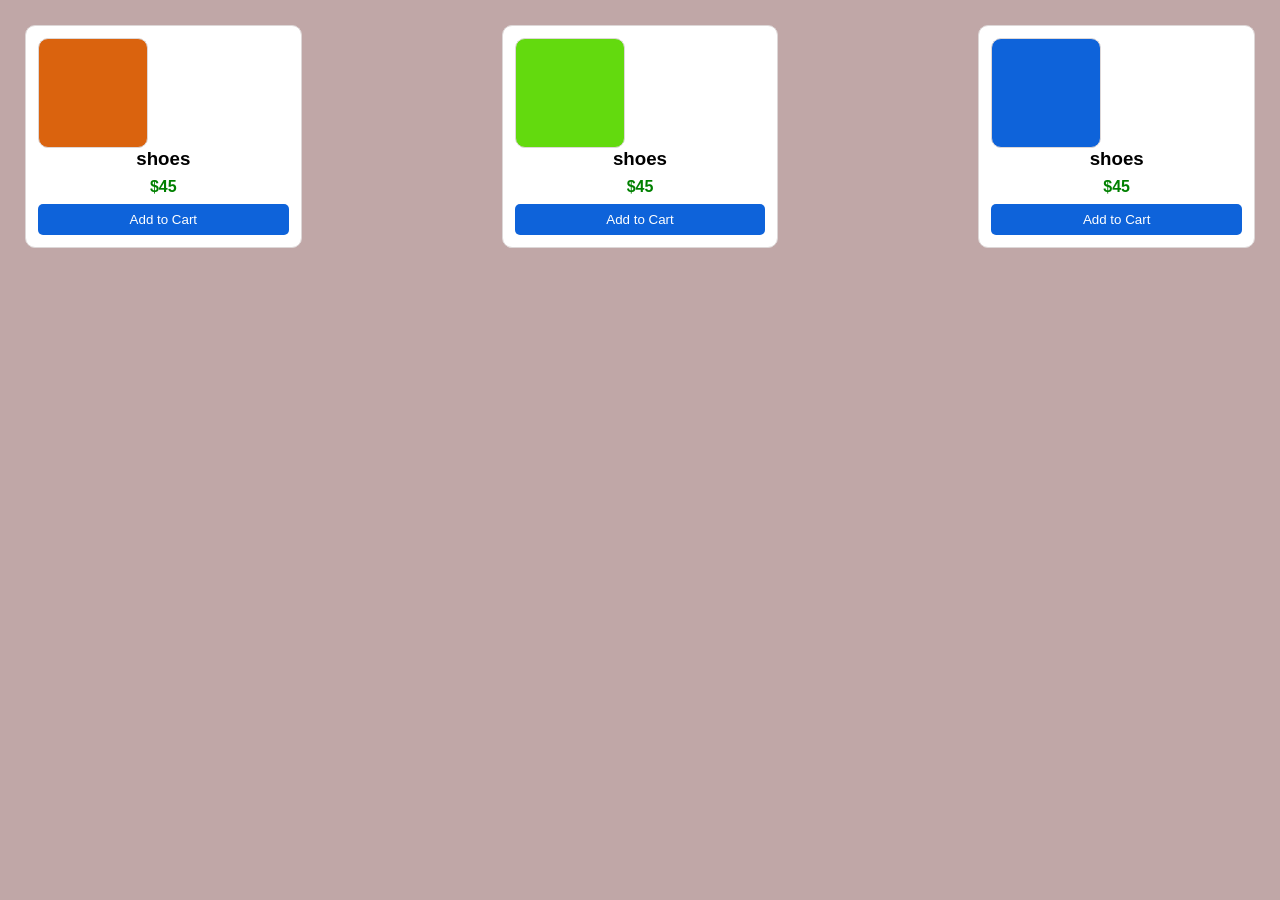
<file: htm&css/index.html>
<!doctype html>
<html lang="en">
  <head>
    <meta charset="UTF-8" />
    <meta name="viewport" content="width=device-width, initial-scale=1.0" />
    <title>Document</title>
    <style></style>
    <link rel="stylesheet" href="index.css" />
  </head>
  <body>
    <section class="products">
      <div class="product">
        <div class="box b1"></div>
        <h3>shoes</h3>
        <p class="price">$45</p>
        <button class="btn">Add to Cart</button>
      </div>
      <div class="product">
        <div class="box b2"></div>
        <h3>shoes</h3>
        <p class="price">$45</p>
        <button class="btn">Add to Cart</button>
      </div>
      <div class="product">
        <div class="box b3"></div>
        <h3>shoes</h3>
        <p class="price">$45</p>
        <button class="btn">Add to Cart</button>
      </div>
      
    </section>
    
  </body>
</html>
</file>
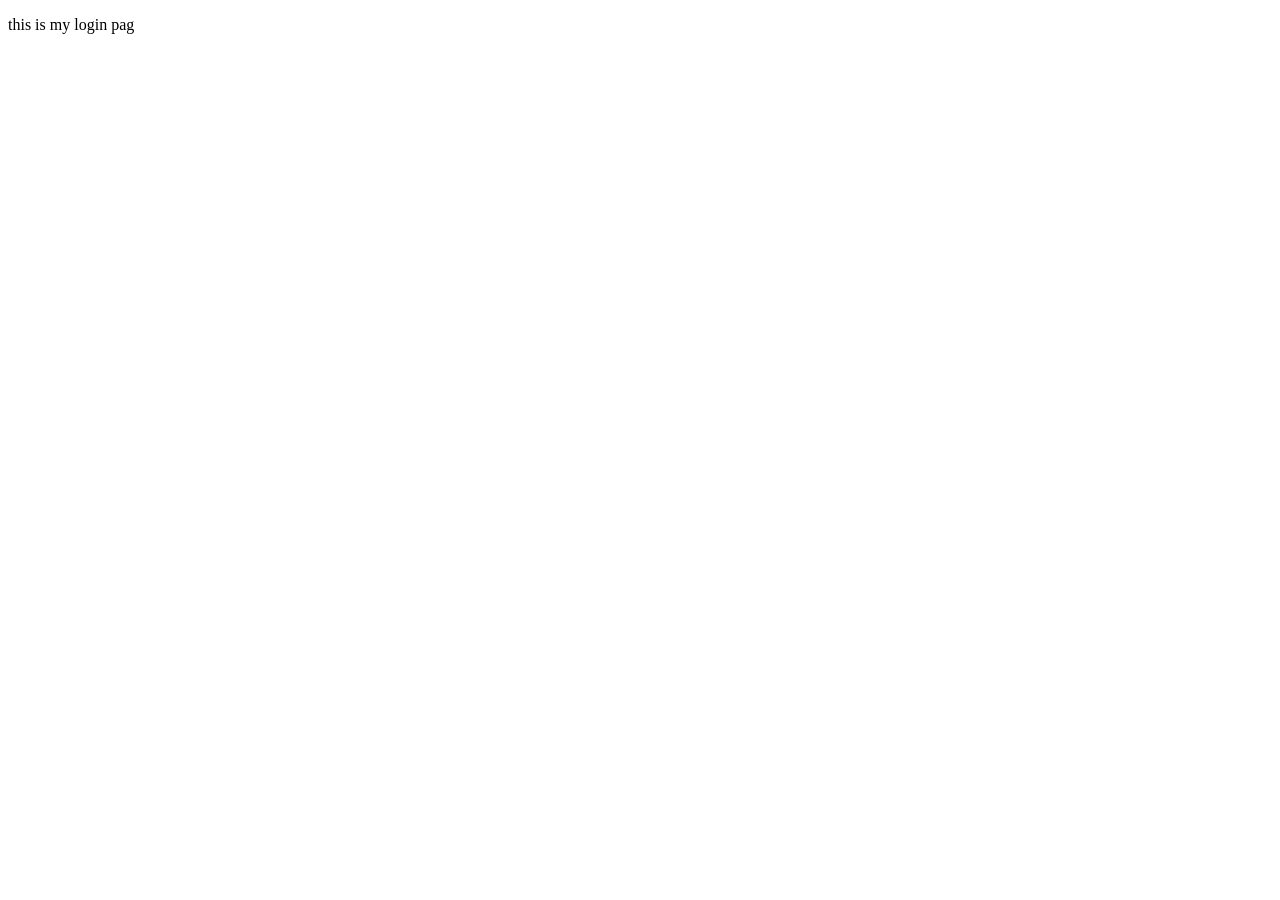
<file: htm&css/login.html>
<!DOCTYPE html>
<html lang="en">
<head>
    <meta charset="UTF-8">
    <meta name="viewport" content="width=device-width, initial-scale=1.0">
    <title>Document</title>
</head>
<body>
    <p>this is my login pag</p>
</body>
</html>
</file>
<file: htm&css/index.css>
* { box-sizing: border-box;margin: 0; padding: 0; }

body { background-color: #c0a7a7;
     font-family: Arial, sans-serif; 
    
    }
.products{
    display: grid;
    grid-template-columns: repeat(3, 1fr);
    gap: 200px;
    padding: 25px;
}  
.product{
    padding: 12px;
    background-color: white;
    border:1px solid #ddd7d7;
    border-radius: 10px;
    text-align: center;
}
.box{
    height: 110px;
    width: 110px;
    border: 1px solid #ddd7d7;
    border-radius: 10px;
}
.b1{
    background-color: rgb(218, 99, 14);
}
.b2{
    background-color: rgb(99, 218, 14);
}
.b3{
    background-color: rgb(14, 99, 218);
}
.price{
    color :green;
    font-weight: bold;
    margin: 8px 0;
}
.btn{
    width: 100%;
    padding: 8px;
    border: none;
    border-radius: 5px;
    background-color: rgb(14, 99, 218);
    color: white;
    cursor: pointer;
}
.btn:hover{
    background-color: rgb(37, 40, 45);
}
</file>
